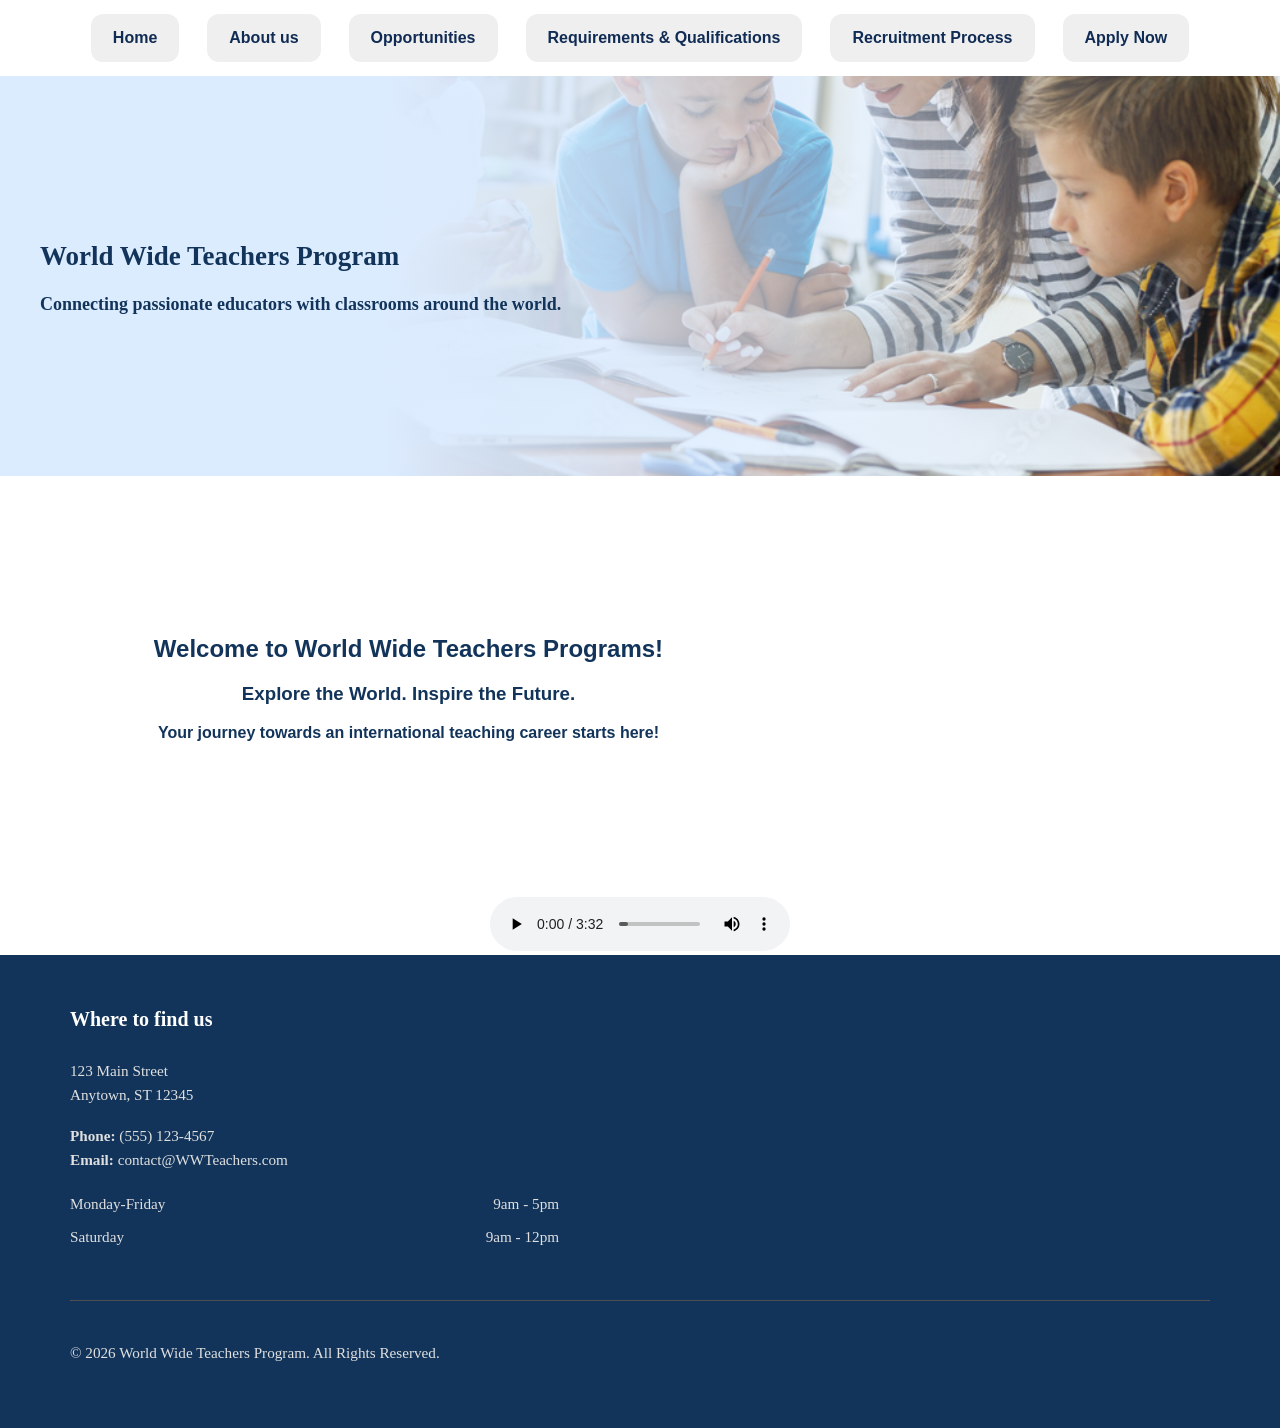
<file: index.html>
<!DOCTYPE html>
<html>

<head>
    <title>WWTeachers -Home</title>
    <meta charset="utf-8">
    <meta name="author" content="Abdelbaki Abir & Rayhan Sakka">
    <link rel="stylesheet" type="text/css" href="style.css" />

</head>

<body>
    <nav class="nav_top">
        <ul>
            <li><button><a href="index.html">Home</a></button></li>
            <li><button><a href="2.html">About us</a></button></li>
            <li><button><a href="3.html">Opportunities</a></button></li>
            <li><button><a href="4.html">Requirements & Qualifications</a></button></li>
            <li><button><a href="5.html">Recruitment Process</a></button></li>
            <li><button><a href="6.html">Apply Now</a></button></li>
        </ul>
    </nav>
    <section class="top">
        <div class="top-text">
            <h1>World Wide Teachers Program</h1>
            <p>Connecting passionate educators with classrooms around the world.</p>
        </div>

    </section>
    <section>
<table style="border-collapse: collapse; margin: 50px auto;" width="80%">
    <tr>
        <td><center>
        <h1 class="form_h1">Welcome to World Wide Teachers Programs!</h1>
        <h3 class="form_p">Explore the World. Inspire the Future.</h3>

        <p class="form_p">
            Your journey towards an international teaching career
            starts here!
        </p>
    </center></td>
        <td><center>
    <iframe width="420" height="315"
        src="https://www.youtube.com/watch?v=TCIA8MHXvr8"
        title="YouTube video"
        frameborder="0"
        allowfullscreen>
    </iframe>
</center></td>
    </tr>
</table>
    </section>
   <center> <audio autoplay loop controls>
        <source src="Media/Journey.mp3" type="audio/mp3">
    </audio></center>
    <footer>
        <div class="footer-container">

            <div class="footer-main">

                <div class="footer-details">
                    <h3>Where to find us</h3>
                    <p>
                        123 Main Street<br>
                        Anytown, ST 12345
                    </p>
                    <p>
                        <strong>Phone:</strong> <a href="tel:+15551234567">(555) 123-4567</a><br>
                        <strong>Email:</strong> <a href="mailto:contact@WWTeachers.com">contact@WWTeachers.com</a>
                    </p>
                    <ul class="footer-hours">
                        <li><span>Monday-Friday</span> <span>9am - 5pm</span></li>
                        <li><span>Saturday</span> <span>9am - 12pm</span></li>
                    </ul>
                </div>

                <div class="footer-map">
                    <iframe
                        src="https://www.google.com/maps/embed?pb=!1m18!1m12!1m3!1d3153.257581903086!2d-122.42172838468165!3d37.78443997975718!2m3!1f0!2f0!3f0!3m2!1i1024!2i768!4f13.1!3m3!1m2!1s0x8085809961d798f7%3A0x4a7947b146243886!2sSan%20Francisco%20City%20Hall!5e0!3m2!1sen!2sus!4v1630123456789!5m2!1sen!2sus">
                    </iframe>
                </div>

            </div>

            <div class="footer-bottom">
                <p>&copy; 2026 World Wide Teachers Program. All Rights Reserved.</p>

            </div>
    </footer>
</body>

</html>
</file>
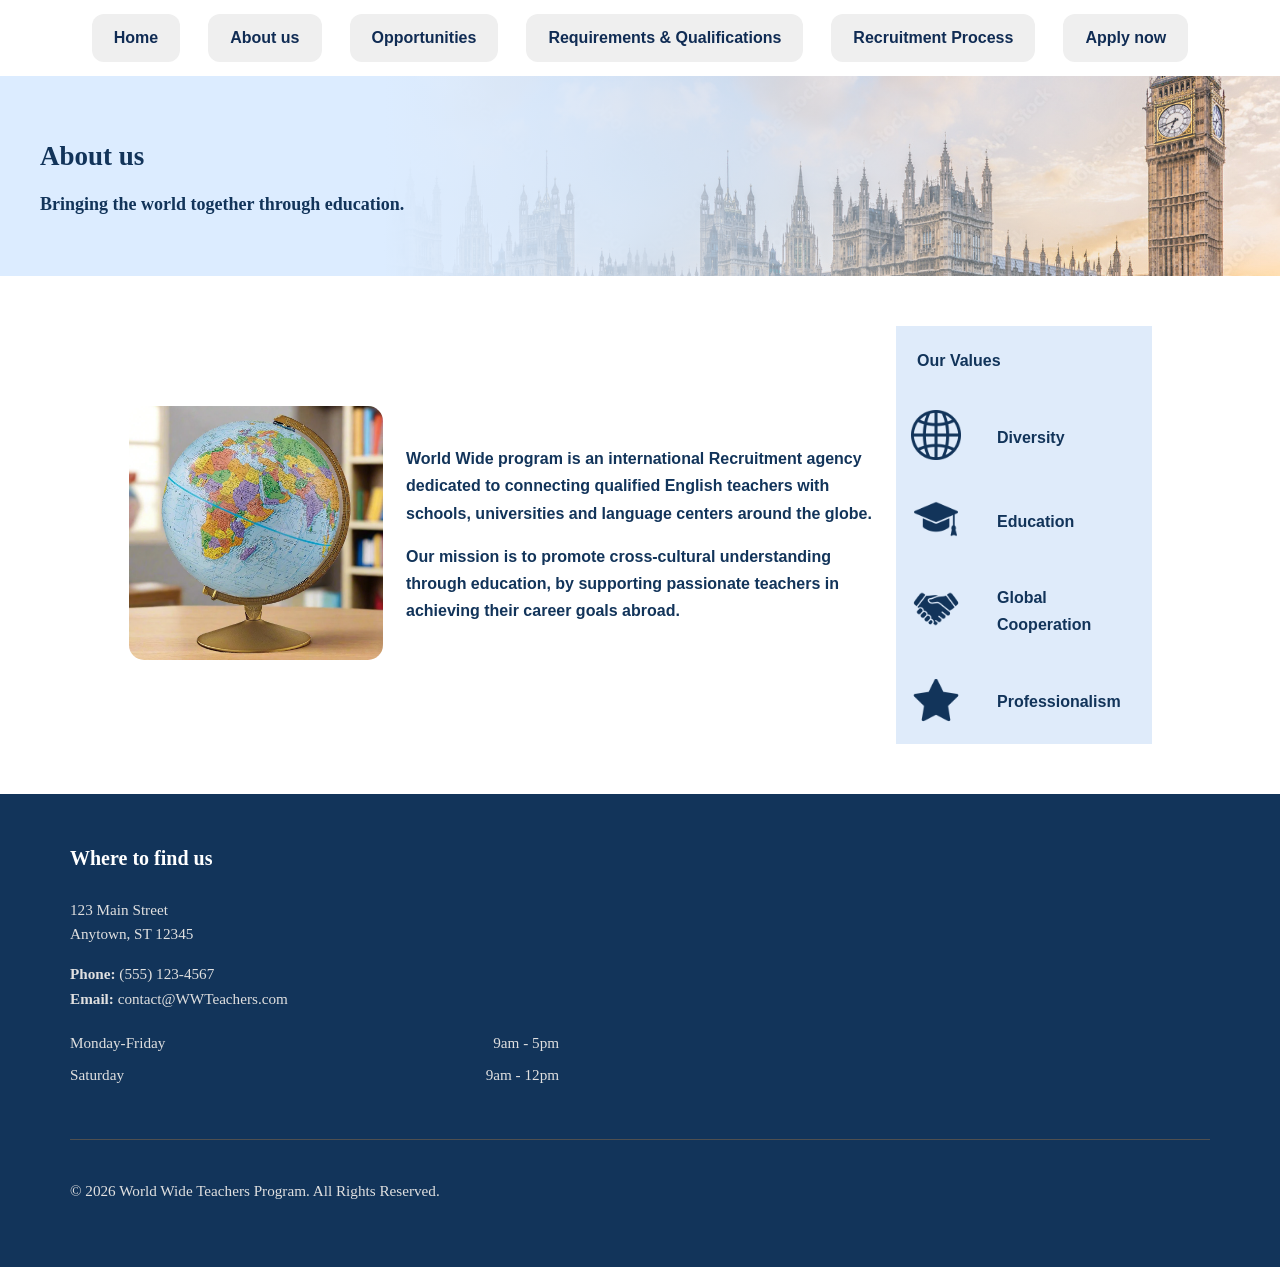
<file: 2.html>
<!doctype html>
<html>
  <head>
    <title>WWTeachers - About us</title>
    <meta charset="utf-8" />
    <meta name="author" content="Abdelbaki Abir & Rayhan Sakka" />
    <link rel="stylesheet" type="text/css" href="style.css" />
  </head>

  <body>
    <nav>
      <ul>
        <li>
          <button><a href="index.html">Home</a></button>
        </li>
        <li>
          <button><a href="2.html">About us</a></button>
        </li>
        <li>
          <button><a href="3.html">Opportunities</a></button>
        </li>
        <li>
          <button><a href="4.html">Requirements & Qualifications</a></button>
        </li>
        <li>
          <button><a href="5.html">Recruitment Process</a></button>
        </li>
        <li>
          <button><a href="6.html">Apply now</a></button>
        </li>
      </ul>
    </nav>
    <section
      class="top2"
      style="
        background-image:
          linear-gradient(
            to right,
            #dcecff 0%,
            #dcecff 30%,
            rgba(220, 236, 255, 0.8) 50%,
            transparent 100%
          ),
          url(&quot;Media/2.jpg&quot;);
      "
    >
      <div class="top-text">
        <h1>About us</h1>
        <p>Bringing the world together through education.</p>
      </div>
    </section>

    <section>
      <table style="border-collapse: collapse; margin: 50px auto" width="80%">
        <tr>
          <td style="width: 25%" rowspan="5">
            <center>
              <img
                src="Media/i1.webp"
                style="border-radius: 15px; position: relative; width: 100%"
              />
            </center>
          </td>
          <td style="width: 50%" rowspan="5">
            <div class="table_txt">
              <p>
                World Wide program is an international Recruitment agency
                dedicated to connecting qualified English teachers with schools,
                universities and language centers around the globe.
              </p>
              <p>
                Our mission is to promote cross-cultural understanding through
                education, by supporting passionate teachers in achieving their
                career goals abroad.
              </p>
            </div>
          </td>
          <td style="background-color: #dfebfa" colspan="2" class="table_txt">
            Our Values
          </td>
        </tr>

        <tr style="background-color: #dfebfa">
          <td class="table_icon">
            <img src="Media/globe.png" />
          </td>
          <td class="table_txt">Diversity</td>
        </tr>

        <tr style="background-color: #dfebfa">
          <td class="table_icon">
            <img src="Media/graduate-hat.png" />
          </td>
          <td class="table_txt">Education</td>
        </tr>

        <tr style="background-color: #dfebfa">
          <td class="table_icon">
            <img src="Media/handshake.png" />
          </td>
          <td class="table_txt">Global Cooperation</td>
        </tr>

        <tr style="background-color: #dfebfa">
          <td class="table_icon">
            <img src="Media/star.png" />
          </td>
          <td class="table_txt">Professionalism</td>
        </tr>
      </table>
    </section>

    <footer>
      <div class="footer-container">
        <div class="footer-main">
          <div class="footer-details">
            <h3>Where to find us</h3>
            <p>
              123 Main Street<br />
              Anytown, ST 12345
            </p>
            <p>
              <strong>Phone:</strong>
              <a href="tel:+15551234567">(555) 123-4567</a><br />
              <strong>Email:</strong>
              <a href="mailto:contact@WWTeachers.com">contact@WWTeachers.com</a>
            </p>
            <ul class="footer-hours">
              <li><span>Monday-Friday</span> <span>9am - 5pm</span></li>
              <li><span>Saturday</span> <span>9am - 12pm</span></li>
            </ul>
          </div>

          <div class="footer-map">
            <iframe
              src="https://www.google.com/maps/embed?pb=!1m18!1m12!1m3!1d3153.257581903086!2d-122.42172838468165!3d37.78443997975718!2m3!1f0!2f0!3f0!3m2!1i1024!2i768!4f13.1!3m3!1m2!1s0x8085809961d798f7%3A0x4a7947b146243886!2sSan%20Francisco%20City%20Hall!5e0!3m2!1sen!2sus!4v1630123456789!5m2!1sen!2sus"
            >
            </iframe>
          </div>
        </div>

        <div class="footer-bottom">
          <p>&copy; 2026 World Wide Teachers Program. All Rights Reserved.</p>
        </div>
      </div>
    </footer>
  </body>
</html>
</file>
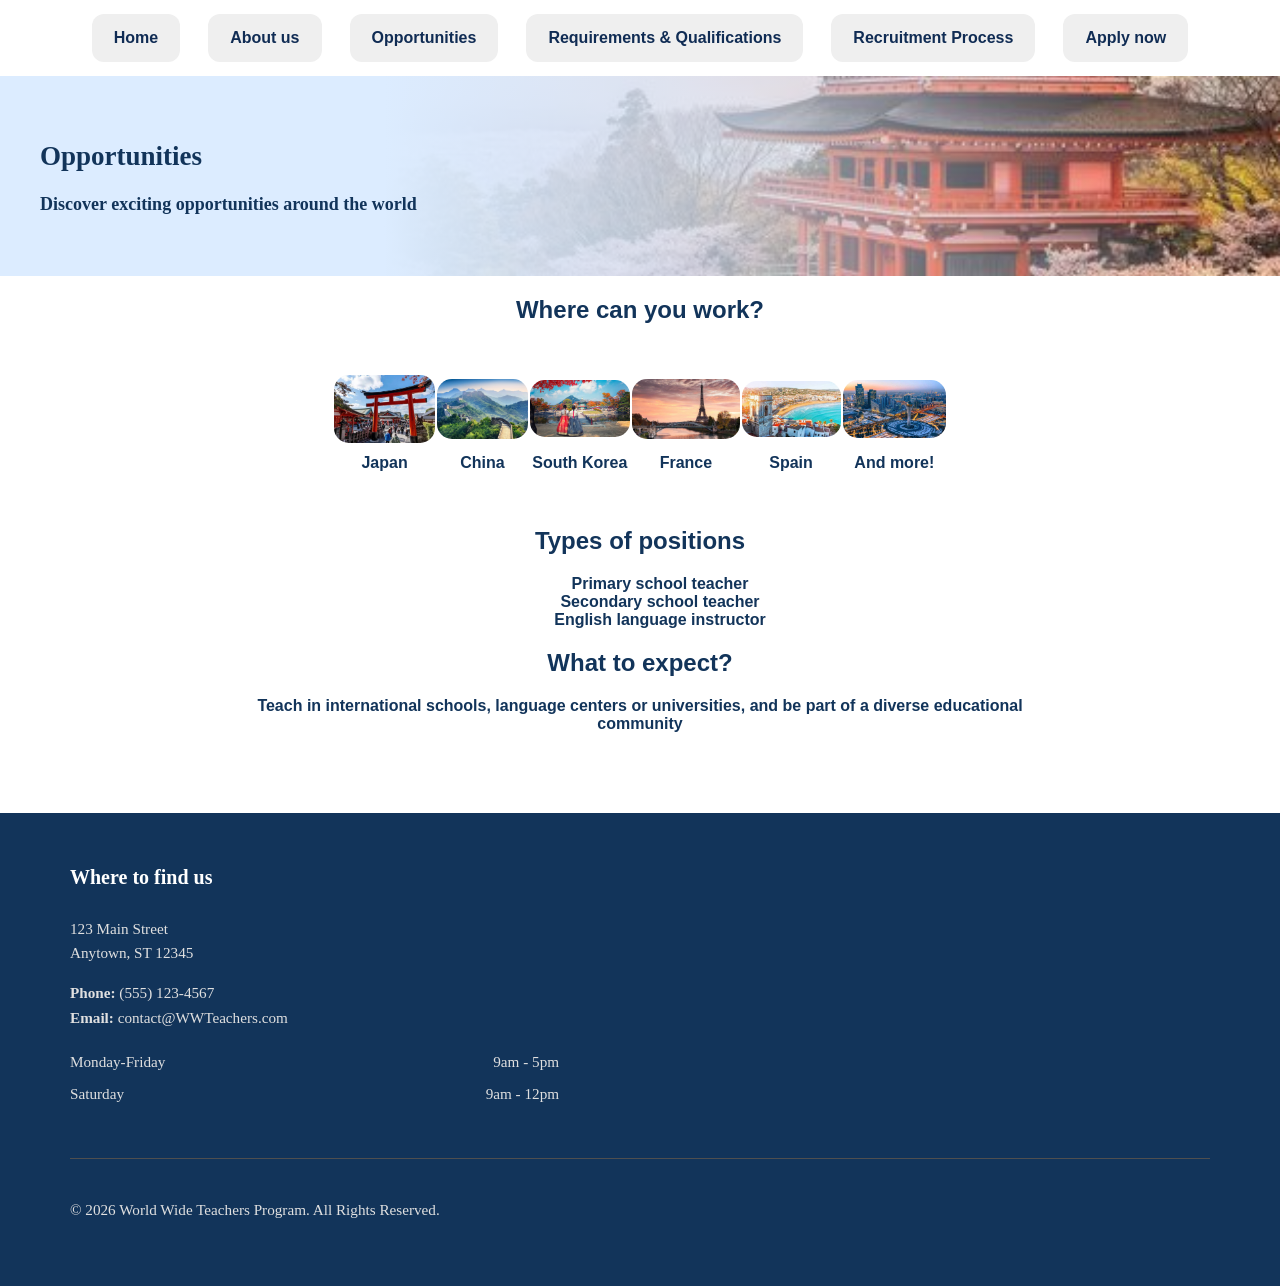
<file: 3.html>
<!DOCTYPE html>
<html>

<head>
  <title>WWTeacher -Opportunities</title>
  <meta charset="utf-8">
  <meta name="author" content="Abdelbaki Abir & Rayhan Sakka">
  <link rel="stylesheet" type="text/css" href="style.css" />

</head>

<body>
  <nav>
    <ul>
      <li><button><a href="index.html">Home</a></button></li>
      <li><button><a href="2.html">About us</a></button></li>
      <li><button><a href="3.html">Opportunities</a></button></li>
      <li><button><a href="4.html">Requirements & Qualifications</a></button></li>
      <li><button><a href="5.html">Recruitment Process</a></button></li>
      <li><button><a href="6.html">Apply now</a></button></li>
    </ul>
  </nav>
  <section class="top2"
    style="background-image: linear-gradient(to right, #dcecff 0%, #dcecff 30%, rgba(220,236,255,0.8) 50%, transparent 100%), url('Media/3.jpg');">
    <div class="top-text">
      <h1>Opportunities</h1>
      <p>Discover exciting opportunities around the world</p>
    </div>
  </section>

  <section style="padding-right: 20%; padding-left: 20%;padding-bottom: 5%;">
    <h1 class="form_h1">Where can you work?</h1>
    <table style="border-collapse: collapse; margin: 50px auto;" width="80%">
      <tr>
        <td>
          <center><img src="Media/jp.jpg" class="pics"></center>
        </td>
        <td>
          <center><img src="Media/cn.jpg" class="pics"></center>
        </td>
        <td>
          <center><img src="Media/kr.jpg" class="pics"></center>
        </td>
        <td>
          <center><img src="Media/fr.jpg" class="pics"></center>
        </td>
        <td>
          <center><img src="Media/sp.jpg" class="pics"></center>
        </td>
        <td>
          <center><img src="Media/kz.webp" class="pics"></center>
        </td>
      </tr>

      <tr style="text-align: center;" class="table_txt">
        <td>Japan</td>
        <td>China</td>
        <td>South Korea</td>
        <td>France</td>
        <td>Spain</td>
        <td>And more!</td>
      </tr>
    </table>
    </table>
    <h1 class="form_h1">Types of positions</h1>
    <ul style="list-style: none;" class="form_p">
      <li>Primary school teacher</li>
      <li>Secondary school teacher</li>
      <li>English language instructor</li>
    </ul>
    <h1 class="form_h1">What to expect?</h1>
    <p class="form_p">Teach in international schools, language centers or universities, and be part of a diverse
      educational community</p>
  </section>


  <footer>
    <div class="footer-container">

      <div class="footer-main">

        <div class="footer-details">
          <h3>Where to find us</h3>
          <p>
            123 Main Street<br>
            Anytown, ST 12345
          </p>
          <p>
            <strong>Phone:</strong> <a href="tel:+15551234567">(555) 123-4567</a><br>
            <strong>Email:</strong> <a href="mailto:contact@WWTeachers.com">contact@WWTeachers.com</a>
          </p>
          <ul class="footer-hours">
            <li><span>Monday-Friday</span> <span>9am - 5pm</span></li>
            <li><span>Saturday</span> <span>9am - 12pm</span></li>
          </ul>
        </div>

        <div class="footer-map">
          <iframe
            src="https://www.google.com/maps/embed?pb=!1m18!1m12!1m3!1d3153.257581903086!2d-122.42172838468165!3d37.78443997975718!2m3!1f0!2f0!3f0!3m2!1i1024!2i768!4f13.1!3m3!1m2!1s0x8085809961d798f7%3A0x4a7947b146243886!2sSan%20Francisco%20City%20Hall!5e0!3m2!1sen!2sus!4v1630123456789!5m2!1sen!2sus">
          </iframe>
        </div>

      </div>

      <div class="footer-bottom">
        <p>&copy; 2026 World Wide Teachers Program. All Rights Reserved.</p>

      </div>
  </footer>
</body>

</html>
</file>
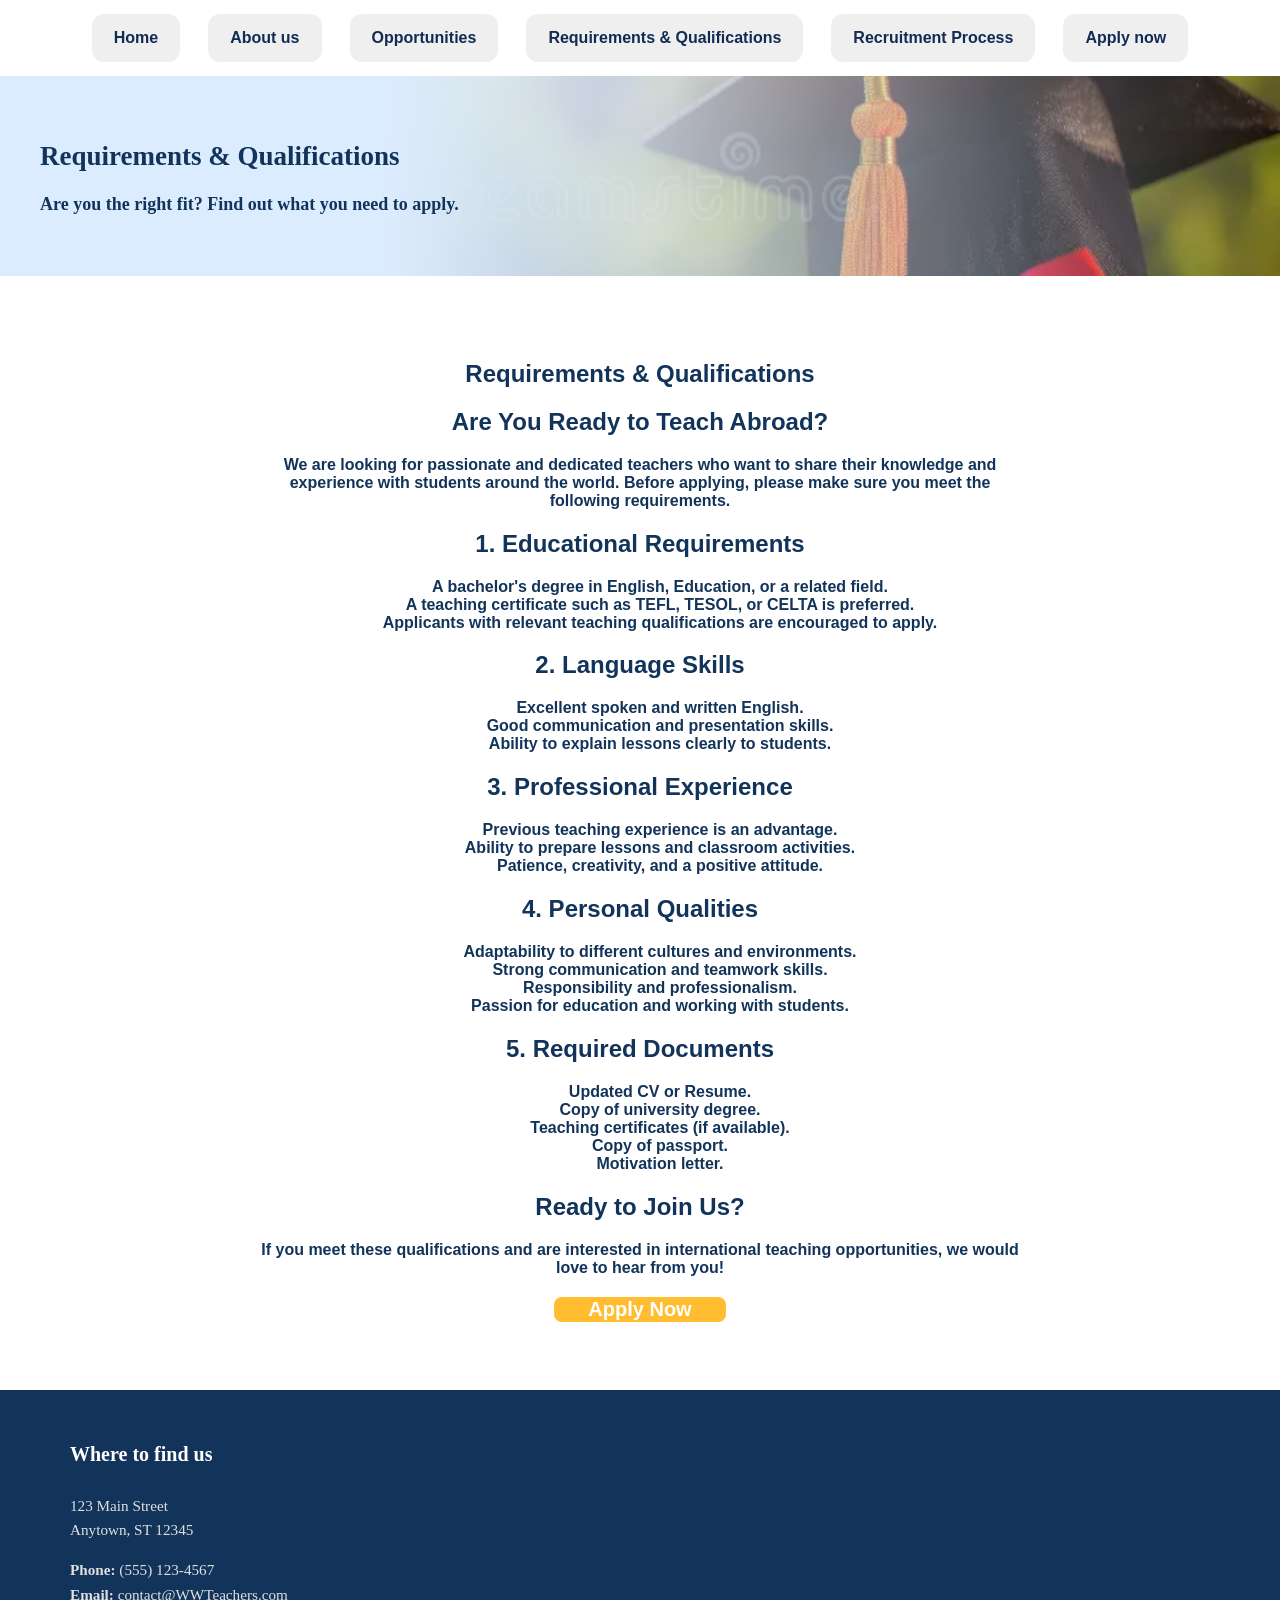
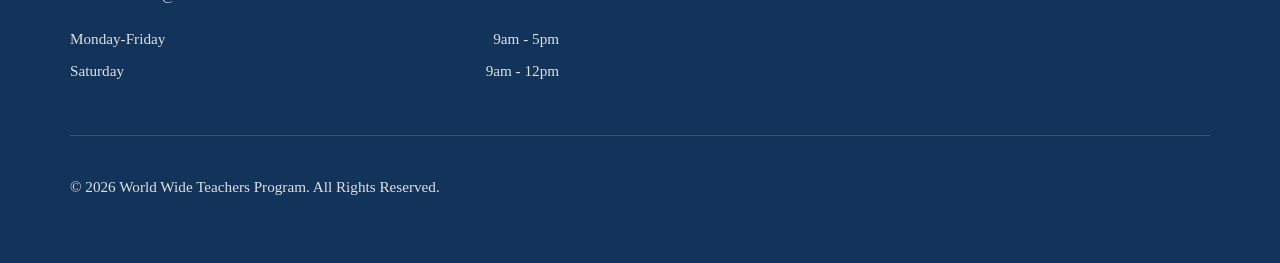
<file: 4.html>
<!DOCTYPE html>
<html>

<head>
  <title>WWTeacher -Requirements & Qualifications</title>
  <meta charset="utf-8">
  <meta name="author" content="Abdelbaki Abir & Rayhan Sakka">
  <link rel="stylesheet" type="text/css" href="style.css" />

</head>

<body>
  <nav>
    <ul>
      <li><button><a href="index.html">Home</a></button></li>
      <li><button><a href="2.html">About us</a></button></li>
      <li><button><a href="3.html">Opportunities</a></button></li>
      <li><button><a href="4.html">Requirements & Qualifications</a></button></li>
      <li><button><a href="5.html">Recruitment Process</a></button></li>
      <li><button><a href="6.html">Apply now</a></button></li>
    </ul>
  </nav>
  <section class="top2" style="background-image: linear-gradient(to right, #dcecff 0%, #dcecff 30%, rgba(220,236,255,0.8) 50%, transparent 100%), url('Media/4.webp');">
    <div class="top-text">
      <h1>Requirements & Qualifications</h1>
      <p>Are you the right fit? Find out what you need to apply.</p>
    </div>
  </section>

  <section style="padding-right: 20%; padding-left: 20%; padding-bottom: 5%; padding-top: 5%;"class="form_p">
    <h1>Requirements & Qualifications</h1>

    <h2>Are You Ready to Teach Abroad?</h2>
    <p>
      We are looking for passionate and dedicated teachers who want
      to share their knowledge and experience with students around
      the world. Before applying, please make sure you meet the
      following requirements.
    </p>

    <h2>1. Educational Requirements</h2>
    <ul style="list-style: none;">
      <li>A bachelor's degree in English, Education, or a related field.</li>
      <li>A teaching certificate such as TEFL, TESOL, or CELTA is preferred.</li>
      <li>Applicants with relevant teaching qualifications are encouraged to apply.</li>
    </ul>

    <h2>2. Language Skills</h2>
    <ul style="list-style: none;">
      <li>Excellent spoken and written English.</li>
      <li>Good communication and presentation skills.</li>
      <li>Ability to explain lessons clearly to students.</li>
    </ul>

    <h2>3. Professional Experience</h2>
    <ul style="list-style: none;">
      <li>Previous teaching experience is an advantage.</li>
      <li>Ability to prepare lessons and classroom activities.</li>
      <li>Patience, creativity, and a positive attitude.</li>
    </ul>

    <h2>4. Personal Qualities</h2>
    <ul style="list-style: none;">
      <li>Adaptability to different cultures and environments.</li>
      <li>Strong communication and teamwork skills.</li>
      <li>Responsibility and professionalism.</li>
      <li>Passion for education and working with students.</li>
    </ul>

    <h2>5. Required Documents</h2>
    <ul style="list-style: none;">
      <li>Updated CV or Resume.</li>
      <li>Copy of university degree.</li>
      <li>Teaching certificates (if available).</li>
      <li>Copy of passport.</li>
      <li>Motivation letter.</li>
    </ul>
    <h2>Ready to Join Us?</h2>
    <p>
      If you meet these qualifications and are interested in
      international teaching opportunities, we would love to hear
      from you!
    </p>

    <button style="background-color: #ffbd2f; border-radius: 8px; border-style: none;"><a href="6.html"
        style="text-decoration: none; color: inherit; padding: 12px 28px; font-size: 20px;">Apply Now</a></button>

  </section>


  <footer>
    <div class="footer-container">

      <div class="footer-main">

        <div class="footer-details">
          <h3>Where to find us</h3>
          <p>
            123 Main Street<br>
            Anytown, ST 12345
          </p>
          <p>
            <strong>Phone:</strong> <a href="tel:+15551234567">(555) 123-4567</a><br>
            <strong>Email:</strong> <a href="mailto:contact@WWTeachers.com">contact@WWTeachers.com</a>
          </p>
          <ul class="footer-hours">
            <li><span>Monday-Friday</span> <span>9am - 5pm</span></li>
            <li><span>Saturday</span> <span>9am - 12pm</span></li>
          </ul>
        </div>

        <div class="footer-map">
          <iframe
            src="https://www.google.com/maps/embed?pb=!1m18!1m12!1m3!1d3153.257581903086!2d-122.42172838468165!3d37.78443997975718!2m3!1f0!2f0!3f0!3m2!1i1024!2i768!4f13.1!3m3!1m2!1s0x8085809961d798f7%3A0x4a7947b146243886!2sSan%20Francisco%20City%20Hall!5e0!3m2!1sen!2sus!4v1630123456789!5m2!1sen!2sus">
          </iframe>
        </div>

      </div>

      <div class="footer-bottom">
        <p>&copy; 2026 World Wide Teachers Program. All Rights Reserved.</p>

      </div>
  </footer>
</body>

</html>
</file>
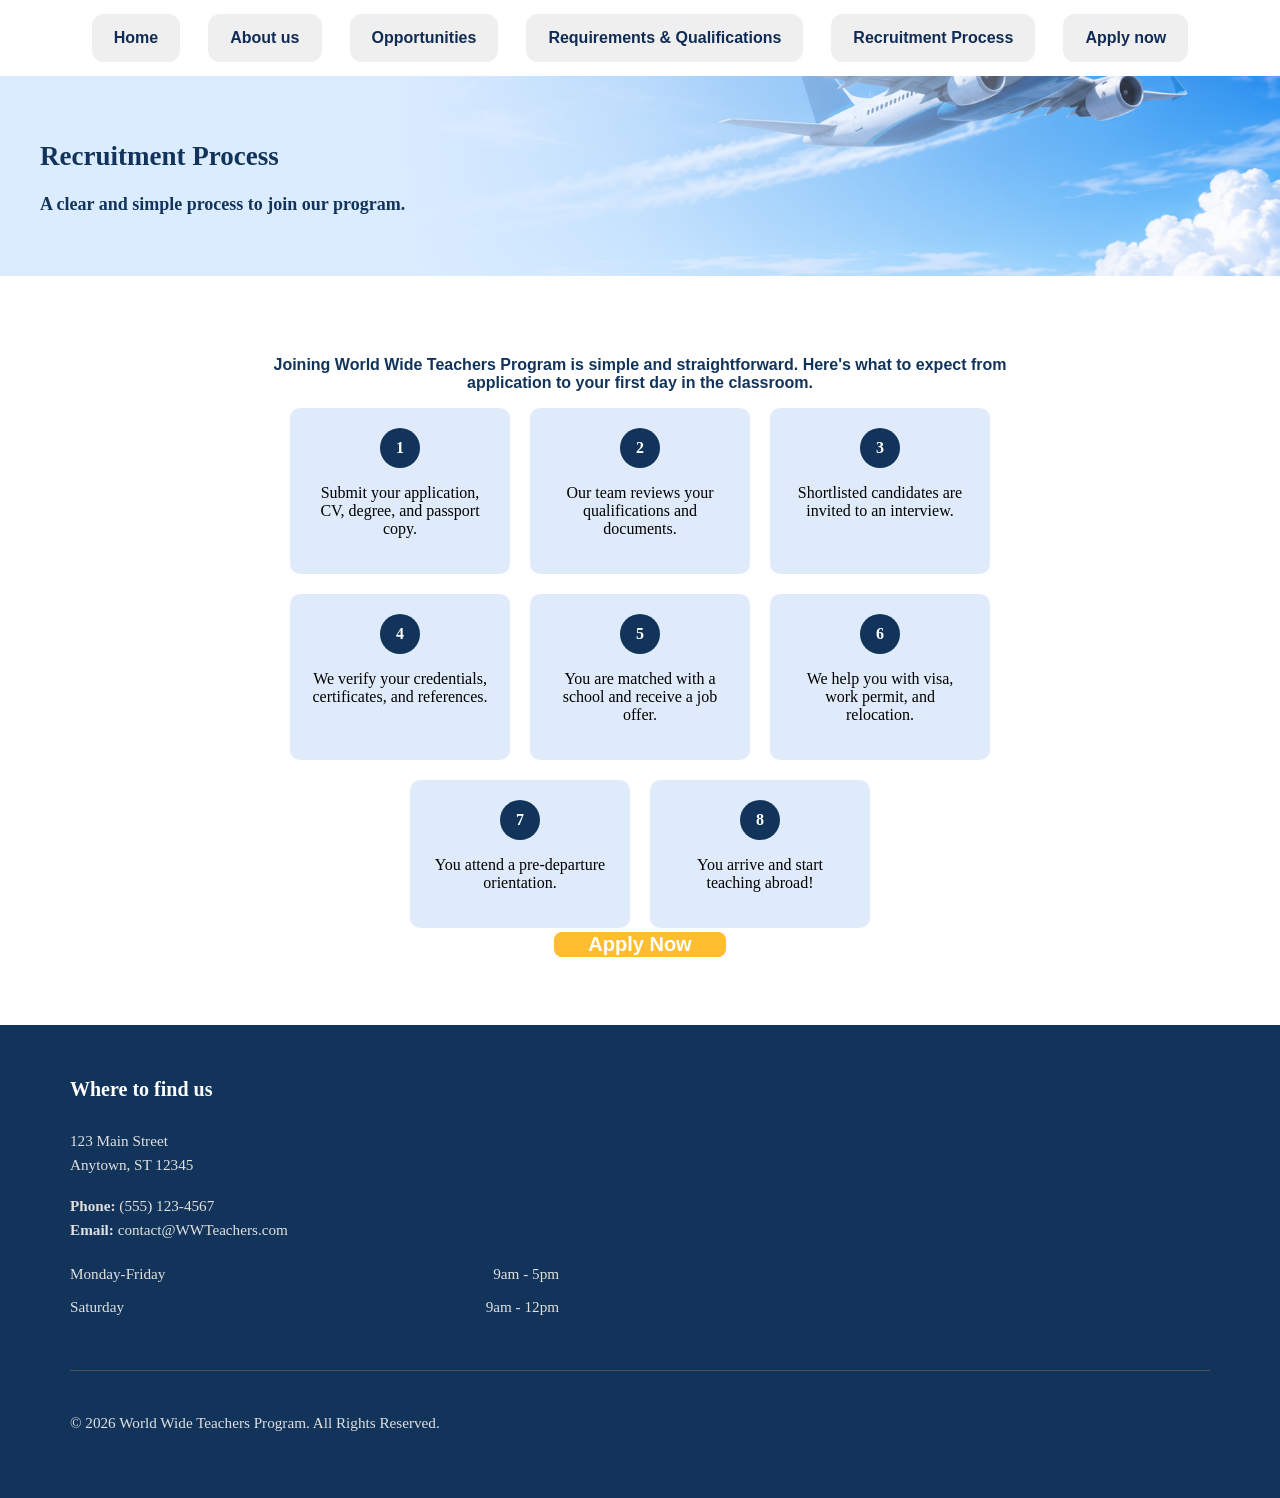
<file: 5.html>
<!DOCTYPE html>
<html>

<head>
  <title>WWTeacher -Recruitment Process</title>
  <meta charset="utf-8">
  <meta name="author" content="Abdelbaki Abir & Rayhan Sakka">
  <link rel="stylesheet" type="text/css" href="style.css" />

</head>

<body>
  <nav>
    <ul>
      <li><button><a href="index.html">Home</a></button></li>
      <li><button><a href="2.html">About us</a></button></li>
      <li><button><a href="3.html">Opportunities</a></button></li>
      <li><button><a href="4.html">Requirements & Qualifications</a></button></li>
      <li><button><a href="5.html">Recruitment Process</a></button></li>
      <li><button><a href="6.html">Apply now</a></button></li>
    </ul>
  </nav>
  <section class="top2"
    style="background-image: linear-gradient(to right, #dcecff 0%, #dcecff 30%, rgba(220,236,255,0.8) 50%, transparent 100%), url('Media/5.png');">
    <div class="top-text">
      <h1>Recruitment Process</h1>
      <p>A clear and simple process to join our program.</p>
    </div>
  </section>

  <section style="padding-right: 20%; padding-left: 20%; padding-bottom: 5%; padding-top: 5%;">
    <p class="form_p">
      Joining World Wide Teachers Program is simple and straightforward.
      Here's what to expect from application to your first day in the classroom.
    </p>

    <div class="process-row">
      <div class="process-step">
        <div class="process-number">1</div>
        <p>Submit your application, CV, degree, and passport copy.</p>
      </div>
      <div class="process-step">
        <div class="process-number">2</div>
        <p>Our team reviews your qualifications and documents.</p>
      </div>
      <div class="process-step">
        <div class="process-number">3</div>
        <p>Shortlisted candidates are invited to an interview.</p>
      </div>
      <div class="process-step">
        <div class="process-number">4</div>
        <p>We verify your credentials, certificates, and references.</p>
      </div>
      <div class="process-step">
        <div class="process-number">5</div>
        <p>You are matched with a school and receive a job offer.</p>
      </div>
      <div class="process-step">
        <div class="process-number">6</div>
        <p>We help you with visa, work permit, and relocation.</p>
      </div>
      <div class="process-step">
        <div class="process-number">7</div>
        <p>You attend a pre-departure orientation.</p>
      </div>
      <div class="process-step">
        <div class="process-number">8</div>
        <p>You arrive and start teaching abroad!</p>
      </div>
    </div>

    <div class="buttons">
      <button style="background-color: #ffbd2f; border-radius: 8px; border-style: none;"><a href="6.html"
          style="text-decoration: none; color: inherit; padding: 12px 28px; font-size: 20px;">Apply Now</a></button>
    </div>
  </section>


  <footer>
    <div class="footer-container">

      <div class="footer-main">

        <div class="footer-details">
          <h3>Where to find us</h3>
          <p>
            123 Main Street<br>
            Anytown, ST 12345
          </p>
          <p>
            <strong>Phone:</strong> <a href="tel:+15551234567">(555) 123-4567</a><br>
            <strong>Email:</strong> <a href="mailto:contact@WWTeachers.com">contact@WWTeachers.com</a>
          </p>
          <ul class="footer-hours">
            <li><span>Monday-Friday</span> <span>9am - 5pm</span></li>
            <li><span>Saturday</span> <span>9am - 12pm</span></li>
          </ul>
        </div>

        <div class="footer-map">
          <iframe
            src="https://www.google.com/maps/embed?pb=!1m18!1m12!1m3!1d3153.257581903086!2d-122.42172838468165!3d37.78443997975718!2m3!1f0!2f0!3f0!3m2!1i1024!2i768!4f13.1!3m3!1m2!1s0x8085809961d798f7%3A0x4a7947b146243886!2sSan%20Francisco%20City%20Hall!5e0!3m2!1sen!2sus!4v1630123456789!5m2!1sen!2sus">
          </iframe>
        </div>

      </div>

      <div class="footer-bottom">
        <p>&copy; 2026 World Wide Teachers Program. All Rights Reserved.</p>

      </div>
  </footer>
</body>

</html>
</file>
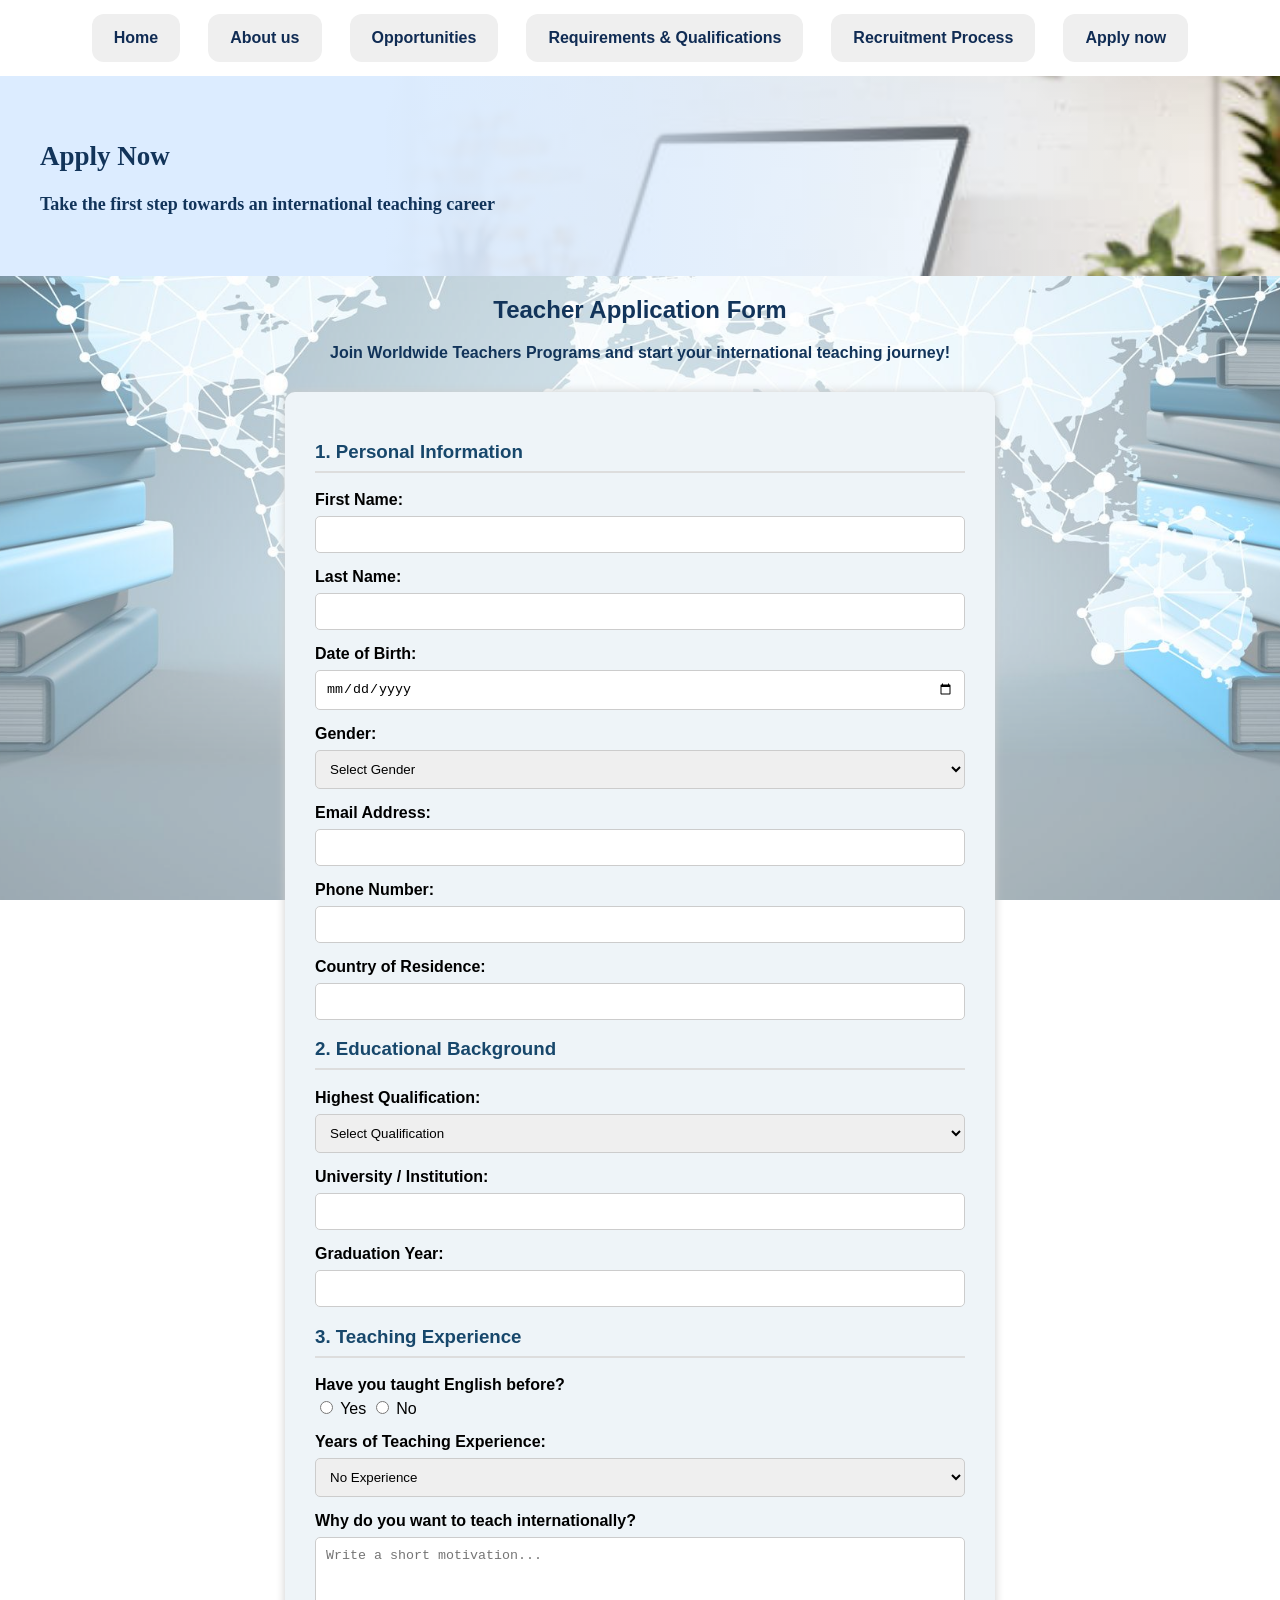
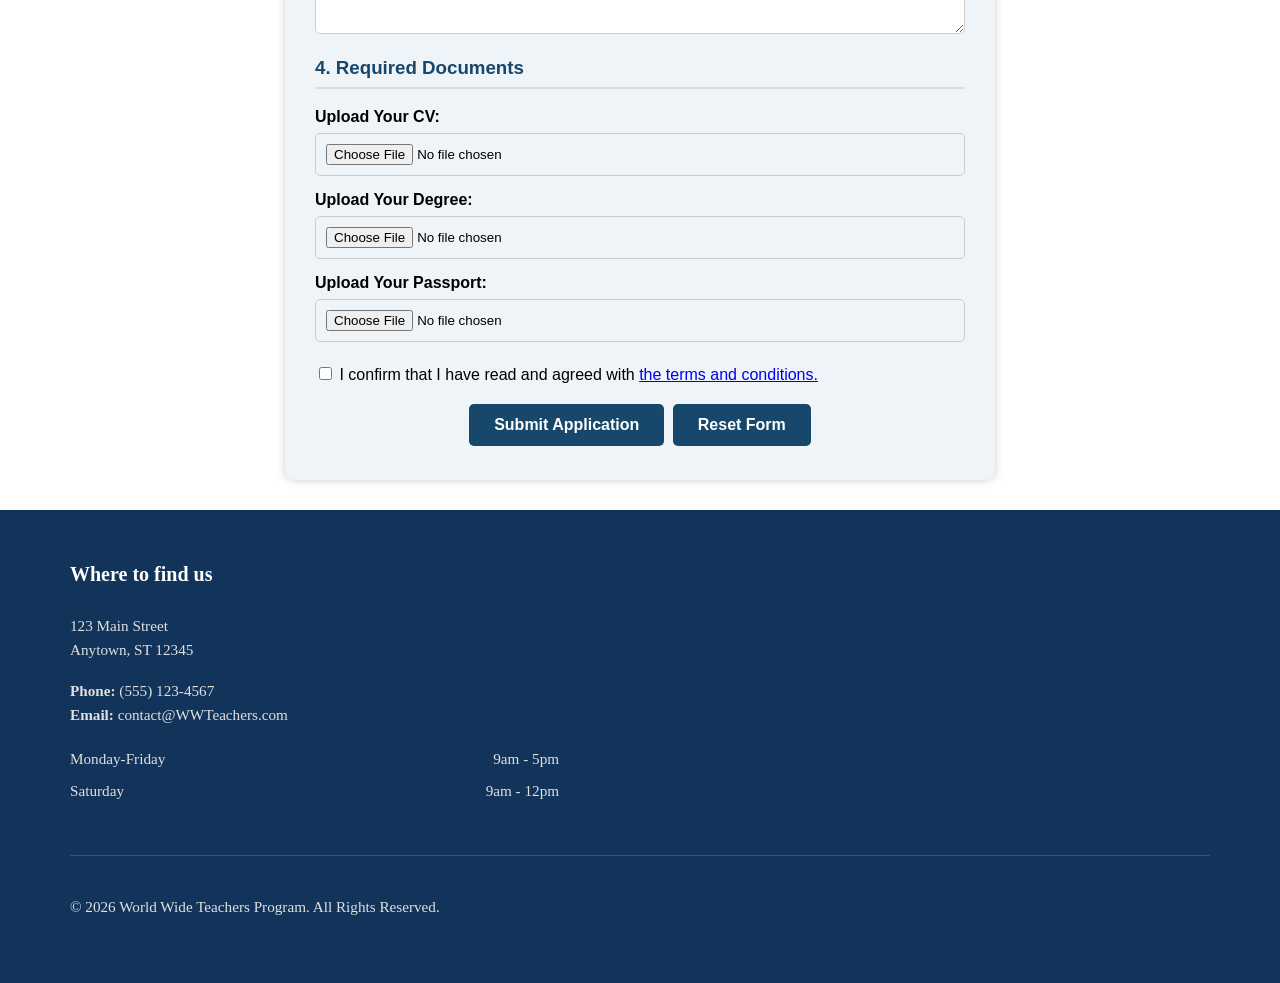
<file: 6.html>
<!DOCTYPE html>
<html>

<head>
  <title>WWTeacher -Apply Now!</title>
  <meta charset="utf-8">
  <meta name="author" content="Abdelbaki Abir & Rayhan Sakka">
  <link rel="stylesheet" type="text/css" href="style.css" />

</head>

<body class="bg6">
  <nav>
    <ul>
      <li><button><a href="index.html">Home</a></button></li>
      <li><button><a href="2.html">About us</a></button></li>
      <li><button><a href="3.html">Opportunities</a></button></li>
      <li><button><a href="4.html">Requirements & Qualifications</a></button></li>
      <li><button><a href="5.html">Recruitment Process</a></button></li>
      <li><button><a href="6.html">Apply now</a></button></li>
    </ul>
  </nav>
  <section  class="top2" style="background-image: linear-gradient(to right, #dcecff 0%, #dcecff 30%, rgba(220,236,255,0.8) 50%, transparent 100%), url('Media/6.1.jpg');">
    <div class="top-text">
      <h1>Apply Now</h1>
      <p>Take the first step towards an international teaching career</p>
    </div>
  </section>
  <section>
    <h1 class="form_h1">Teacher Application Form</h1>

    <p class="form_p">Join Worldwide Teachers Programs
      and start your international teaching journey!</p>

    <form action="#" class="form_text" method="post" enctype="multipart/form-data">

      <h3 class="form_h3">1. Personal Information</h3>

      <label>First Name:</label>
      <input type="text" name="firstname" required>

      <label>Last Name:</label>
      <input type="text" name="lastname" required>

      <label>Date of Birth:</label>
      <input type="date" name="birthdate" required>

      <label>Gender:</label>
      <select name="gender">
        <option value="">Select Gender</option>
        <option>Male</option>
        <option>Female</option>
        <option>Other</option>
        <option>Prefer not to say</option>
      </select>

      <label>Email Address:</label>
      <input type="email" name="email" required>

      <label>Phone Number:</label>
      <input type="tel" name="phone" required>

      <label>Country of Residence:</label>
      <input type="text" name="country" required>

      <h3 class="form_h3">2. Educational Background</h3>

      <label>Highest Qualification:</label>
      <select name="qualification" required>
        <option value="">Select Qualification</option>
        <option>Bachelor's Degree</option>
        <option>Master's Degree</option>
        <option>PhD</option>
        <option>Teaching Certificate</option>
        <option>Other</option>
      </select>

      <label>University / Institution:</label>
      <input type="text" name="university">

      <label>Graduation Year:</label>
      <input type="number" name="graduation">

      <h3 class="form_h3">3. Teaching Experience</h3>

      <label>Have you taught English before?</label>
      <input type="radio" name="english" value="Yes" required> Yes
      <input type="radio" name="english" value="No"> No

      <label>Years of Teaching Experience:</label>
      <select name="experience">
        <option>No Experience</option>
        <option>Less than 1 year</option>
        <option>1 - 2 years</option>
        <option>3 - 5 years</option>
        <option>More than 5 years</option>
      </select>

      

      <label>Why do you want to teach internationally?</label>
      <textarea name="motivation" rows="5" placeholder="Write a short motivation..."></textarea>

      <h3 class="form_h3">4. Required Documents</h3>

      <label>Upload Your CV:</label>
      <input type="file" name="cv" accept=".pdf,.doc,.docx">

      <label>Upload Your Degree:</label>
      <input type="file" name="degree" accept=".pdf,.jpg,.png">

      <label>Upload Your Passport:</label>
      <input type="file" name="passport" accept=".pdf,.jpg,.png">

      <br><br>

      <input type="checkbox" name="agreement" required>
      I confirm that I have read and agreed with <a href="Media/TOS.pdf" download="Terms_and_Conditions.pdf" target="_blank">the terms and conditions.</a>

      <div class="buttons">
        <button type="submit" class="form_button">Submit Application</button>
        <button type="reset" class="form_button">Reset Form</button>
      </div>

    </form>
  </section>


  <footer>
    <div class="footer-container">

      <div class="footer-main">

        <div class="footer-details">
          <h3>Where to find us</h3>
          <p>
            123 Main Street<br>
            Anytown, ST 12345
          </p>
          <p>
            <strong>Phone:</strong> <a href="tel:+15551234567">(555) 123-4567</a><br>
            <strong>Email:</strong> <a href="mailto:contact@WWTeachers.com">contact@WWTeachers.com</a>
          </p>
          <ul class="footer-hours">
            <li><span>Monday-Friday</span> <span>9am - 5pm</span></li>
            <li><span>Saturday</span> <span>9am - 12pm</span></li>
          </ul>
        </div>

        <div class="footer-map">
          <iframe
            src="https://www.google.com/maps/embed?pb=!1m18!1m12!1m3!1d3153.257581903086!2d-122.42172838468165!3d37.78443997975718!2m3!1f0!2f0!3f0!3m2!1i1024!2i768!4f13.1!3m3!1m2!1s0x8085809961d798f7%3A0x4a7947b146243886!2sSan%20Francisco%20City%20Hall!5e0!3m2!1sen!2sus!4v1630123456789!5m2!1sen!2sus">
          </iframe>
        </div>

      </div>

      <div class="footer-bottom">
        <p>&copy; 2026 World Wide Teachers Program. All Rights Reserved.</p>

      </div>
  </footer>
</body>

</html>
</file>
<file: style.css>
body {
  margin: 0;
  padding: 0;
}

.nav_top {
  background-color: #12345a;
}

.top {
  height: 400px;
  background-image:
    linear-gradient(
      to right,
      #dcecff 0%,
      #dcecff 30%,
      rgba(220, 236, 255, 0.8) 50%,
      transparent 100%
    ),
    url("Media/1.jpg");

  background-size: cover;
  background-position: center;
  display: flex;
  align-items: center;
}

.top2 {
  height: 200px;

  background-image: linear-gradient(
    to right,
    #dcecff 0%,
    #dcecff 30%,
    rgba(220, 236, 255, 0.8) 50%,
    transparent 100%
  );

  background-size: cover;
  background-position: center;

  display: flex;
  align-items: center;
}

.top-text {
  font-size: large;
  font-weight: bold;
  padding: 40px;
  max-width: 600px;
  color: #12345a;
}

nav ul {
  list-style-type: none;
  margin: 0;
  padding: 0;
  overflow: hidden;
  background-color: #ffffff;
}

nav {
  text-align: center;
}

nav ul li {
  display: inline-block;
  margin: 10px;
}

nav ul li a {
  display: block;
  color: #102c54;
  text-align: center;
  padding: 14px 16px;
  text-decoration: none;
}

button {
  border: none;
  color: #ffffff;
  font-weight: bold;
  text-align: center;
  text-decoration: none;
  display: inline-block;
  font-size: 16px;
  margin: 4px 2px;
  cursor: pointer;
  border-radius: 12px;
}

nav ul button:hover {
  background-color: #102c54;
  color: #ffffff;
}

button a:hover {
  color: #ffffff;
}

.bg6 {
  position: relative;
  min-height: 100vh;
}

.bg6::before {
  content: "";
  position: fixed;
  top: 0;
  left: 0;
  width: 100%;
  height: 100%;
  background-image: url("Media/6.jpg");
  background-size: cover;
  background-position: center;
  opacity: 0.6;
  z-index: -1;
}

footer {
  background-color: #12345a;
  color: #e0e0e0;
  padding: 3rem 0;
  font-size: 0.95rem;
  line-height: 1.6;
}

.footer-container {
  width: 90%;
  max-width: 1140px;
  margin: 0 auto;
}

.footer-main {
  display: grid;
  grid-template-columns: 1fr 1.2fr;
  gap: 4rem;
  padding-bottom: 2.5rem;
  border-bottom: 1px solid #4f4f4f;
}

.footer-details h3 {
  color: #ffffff;
  font-size: 1.25rem;
  margin: 0 0 1.5rem 0;
}

.footer-details p {
  margin: 0 0 1rem 0;
}

.footer-details a {
  color: #e0e0e0;
  text-decoration: none;
}

.footer-details a:hover {
  color: #f0f0f0;
  text-decoration: underline;
}

.footer-hours {
  margin: 0;
  padding: 0;
  list-style: none;
}

.footer-hours li {
  display: flex;
  justify-content: space-between;
  padding: 0.25rem 0;
}

.footer-hours li span:first-child {
  font-weight: 500;
}

.footer-map iframe {
  width: 100%;
  height: 100%;
  min-height: 250px;
  border: 0;
  border-radius: 8px;
}

.footer-bottom {
  padding-top: 1.5rem;
  display: flex;
  justify-content: space-between;
  align-items: center;
  gap: 1.5rem;
}

.form_text {
  font-family: Arial, sans-serif;
  background-color: #eef4f8;
  padding: 30px;
}

.form_p {
  font-family: Arial, sans-serif;
  text-align: center;
  font-weight: bold;
  color: #12345a;
}

.form_h1 {
  font-family: Arial, sans-serif;
  text-align: center;
  color: #12345a;
}

form {
  background-color: white;
  max-width: 650px;
  margin: 30px auto;
  padding: 30px;
  border-radius: 10px;
  box-shadow: 0 0 10px #ccc;
}

.form_h3 {
  color: #17476b;
  border-bottom: 2px solid #ddd;
  padding-bottom: 8px;
}

label {
  display: block;
  margin-top: 15px;
  font-weight: bold;
}

input,
select,
textarea {
  width: 100%;
  padding: 10px;
  margin-top: 7px;
  border: 1px solid #ccc;
  border-radius: 5px;
  box-sizing: border-box;
}

input[type="radio"],
input[type="checkbox"] {
  width: auto;
}

.form_button {
  background-color: #17476b;
  color: white;
  padding: 12px 25px;
  border: none;
  border-radius: 5px;
  cursor: pointer;
  margin-top: 20px;
  font-size: 16px;
}

.form_button:hover {
  background-color: #287eaa;
}

.buttons {
  text-align: center;
}

.table_txt {
  padding: 21px;
  line-height: 1.7;
  font-family: Arial, Helvetica, sans-serif;
  font-weight: bold;
  color: #12345a;
}

.table_icon {
  padding: 15px;
  text-align: center;
}

.table_icon img {
  width: 50px;
  height: 50px;
  object-fit: contain;
  flex-shrink: 0;
}

.pics {
  border-radius: 15px;
  position: relative;
  width: 100%;
}
.process-row {
  display: flex;
  flex-wrap: wrap;
  justify-content: center;
  gap: 20px;
}

.process-step {
  background-color: #dfebfa;
  border-radius: 10px;
  padding: 20px;
  width: 180px;
  text-align: center;
}

.process-number {
  background-color: #12345a;
  color: #ffffff;
  width: 40px;
  height: 40px;
  border-radius: 50%;
  display: flex;
  align-items: center;
  justify-content: center;
  margin: 0 auto 10px auto;
  font-weight: bold;
}

.pics:hover {
  width: 200px;
  height: auto;
  display: block;
  -webkit-transition-property: all;
  -webkit-transition-duration: 0.3s;
  -webkit-transition-timing-function: ease;
}
</file>
